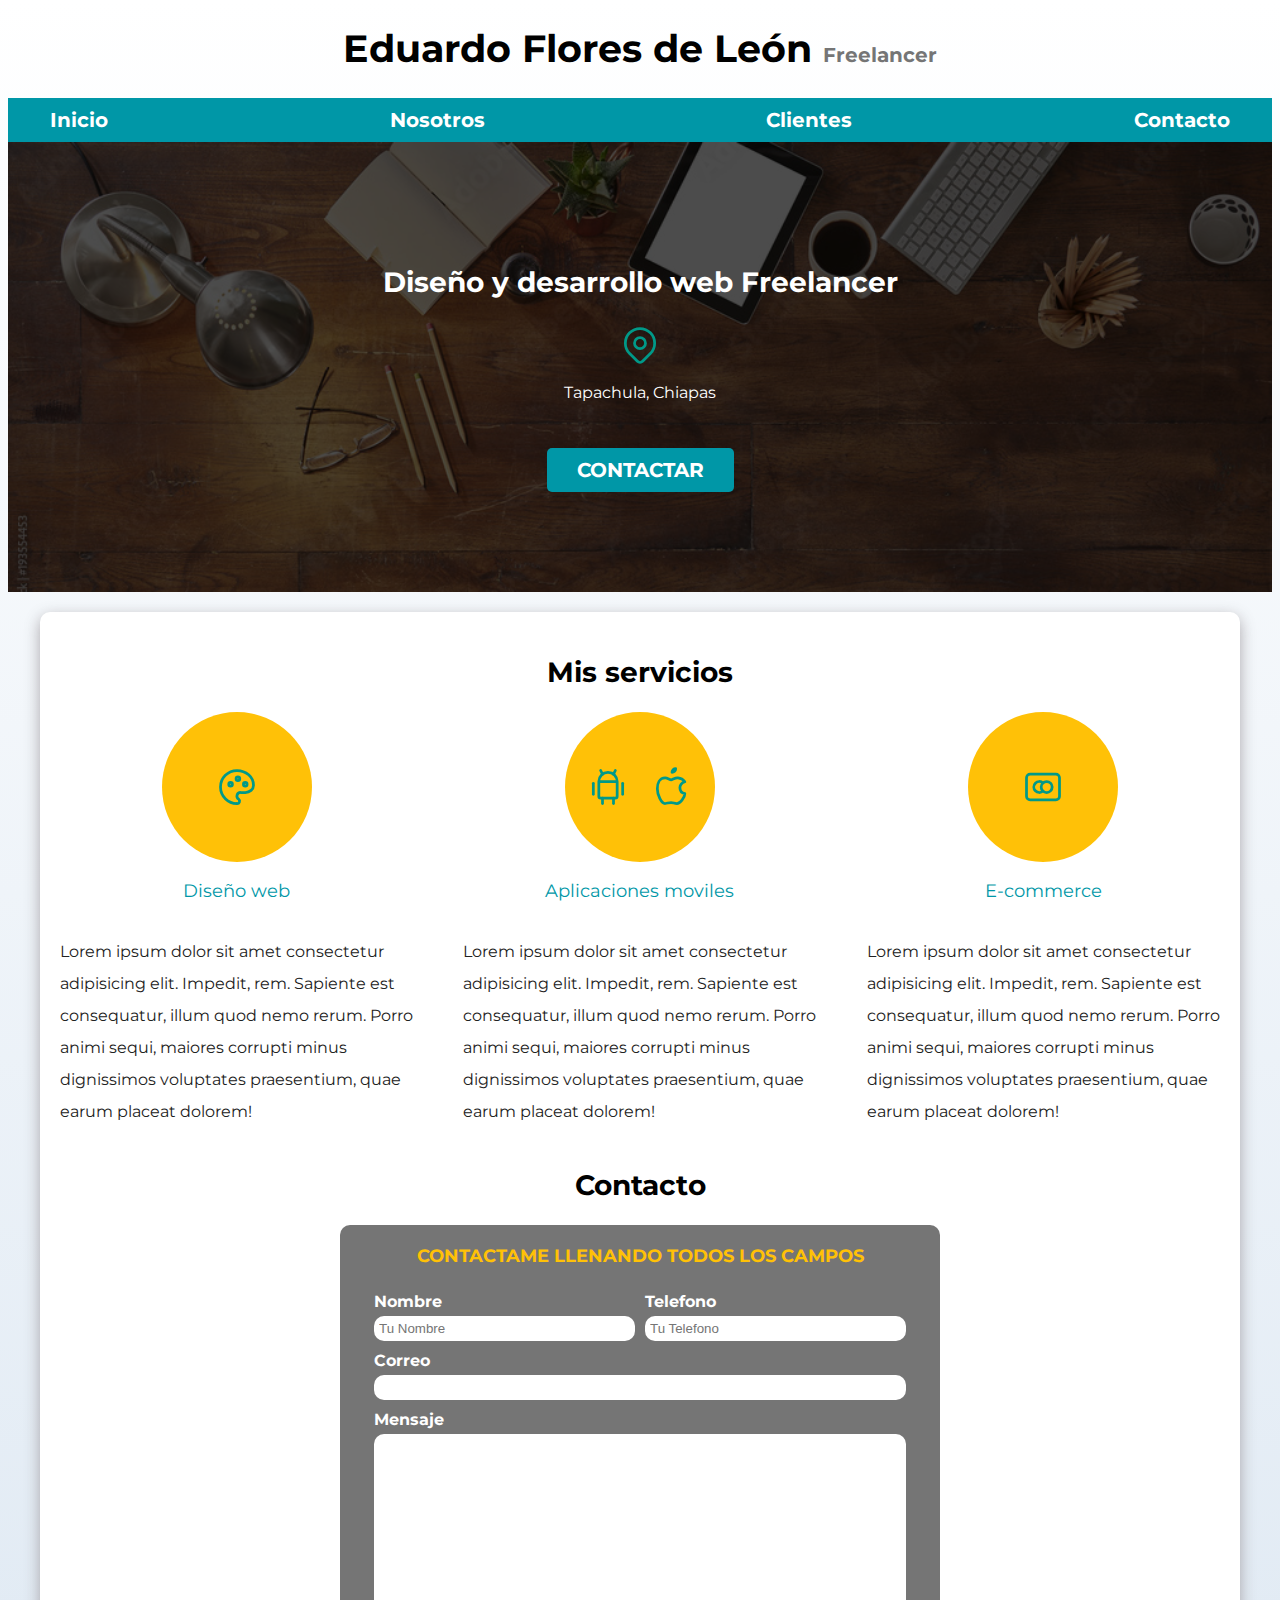
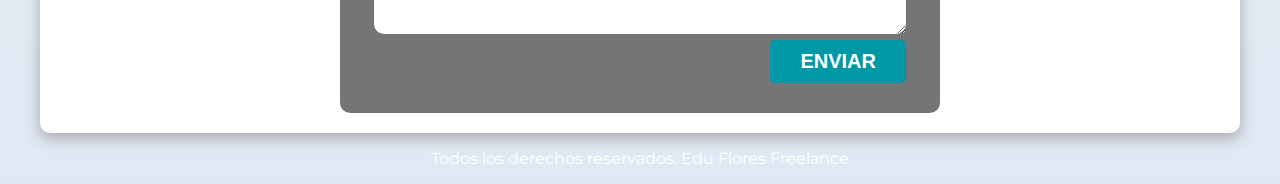
<file: index.html>
<!DOCTYPE html>
<html lang="es">

<head>
    <meta charset="UTF-8" />
    <meta name="viewport" content="width=device-width, initial-scale=1.0" />
    <title>Diseñador Freelancer</title>
    <link href="https://fonts.googleapis.com/css2?family=Montserrat:ital,wght@0,100..900;1,100..900&display=swap"
        rel="stylesheet" />
    <link rel="preload" href="css/styles.css" as="style" />
    <link rel="stylesheet" href="css/styles.css" />
</head>

<body>
    <header>
        <h1 class="titulo">Eduardo Flores de León <span>Freelancer</span></h1>
    </header>

    <div class="nav-bg">
        <nav class="navegación-principal contenedor">
            <a href="#">Inicio</a>
            <a href="nosotros.html">Nosotros</a>
            <a href="#">Clientes</a>
            <a href="#">Contacto</a>
        </nav>
    </div>

    <section class="hero">
        <div class="contenido-hero">
            <h2>Diseño y desarrollo web <span>Freelancer</span></h2>
            <img src="img/map.svg" alt="" />
            <p>Tapachula, Chiapas</p>
            <a class="boton" href="#">Contactar</a>
        </div>
    </section>

    <main class="contenedor sombra">
        <h2>Mis servicios</h2>

        <div class="servicios">
            <section class="servicio">
                <div class="iconos">
                    <img src="img/diseño.svg" alt="" />
                </div>
                <h3>Diseño web</h3>
                <p>
                    Lorem ipsum dolor sit amet consectetur adipisicing elit. Impedit,
                    rem. Sapiente est consequatur, illum quod nemo rerum. Porro animi
                    sequi, maiores corrupti minus dignissimos voluptates praesentium,
                    quae earum placeat dolorem!
                </p>
            </section>

            <section class="servicio">
                <div class="iconos">
                    <img src="img/android.svg" alt="" />
                    <img src="img/ios.svg" alt="" />
                </div>
                <h3>Aplicaciones moviles</h3>
                <p>
                    Lorem ipsum dolor sit amet consectetur adipisicing elit. Impedit,
                    rem. Sapiente est consequatur, illum quod nemo rerum. Porro animi
                    sequi, maiores corrupti minus dignissimos voluptates praesentium,
                    quae earum placeat dolorem!
                </p>
            </section>

            <section class="servicio">
                <div class="iconos">
                    <img src="img/ecommerce.svg" alt="" />
                </div>
                <h3>E-commerce</h3>
                <p>
                    Lorem ipsum dolor sit amet consectetur adipisicing elit. Impedit,
                    rem. Sapiente est consequatur, illum quod nemo rerum. Porro animi
                    sequi, maiores corrupti minus dignissimos voluptates praesentium,
                    quae earum placeat dolorem!
                </p>
            </section>
        </div>

        <section>
            <h2>Contacto</h2>

            <form class="formulario">
                <fieldset>
                    <legend>Contactame llenando todos los campos</legend>
                    <div class="contenedor-campos">
                        <div class="campo">
                            <label>Nombre</label>
                            <input class="input-text" type="text" placeholder="Tu Nombre" />
                        </div>

                        <div class="campo">
                            <label>Telefono</label>
                            <input class="input-text" type="tel" placeholder="Tu Telefono" />
                        </div>

                        <div class="campo">
                            <label>Correo</label>
                            <input class="input-text" type="email" />
                        </div>

                        <div class="campo">
                            <label>Mensaje</label>
                            <textarea class="input-text"> </textarea>
                        </div>
                    </div>

                    <div class="alinear-derecha flex">
                        <input class="boton w-100" type="submit" value="Enviar" />
                    </div>
                </fieldset>
            </form>
        </section>
    </main>

    <footer class="footer">
        <p>Todos los derechos reservados. Edu Flores Freelance</p>
    </footer>
</body>

</html>
</file>
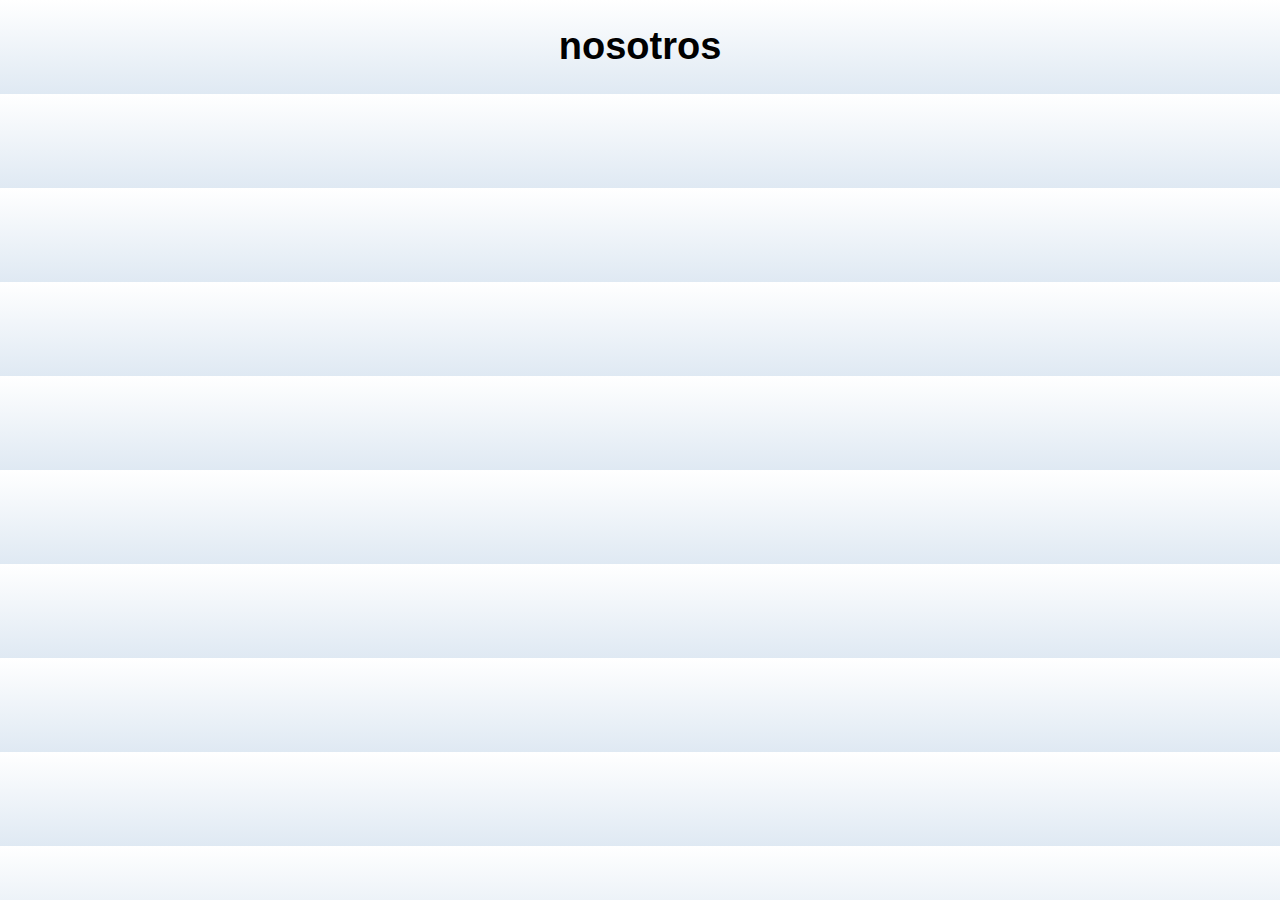
<file: nosotros.html>
<!DOCTYPE html>
<html lang="en">
<head>
    <meta charset="UTF-8">
    <meta name="viewport" content="width=device-width, initial-scale=1.0">
    <link rel="stylesheet" href="css/styles.css">
    <title>Document</title>
</head>
<body>
    <h1>nosotros</h1>
</body>
</html>
</file>
<file: css/styles.css>
:root{
    --blanco:#FFFFFF;
    --nigga:#212121;
    --primario:#FFC107;
    --secundario:#0097A7;
    --gris:#757575; 
}

html{
    font-size: 62.5%;
    box-sizing: border-box;
    scroll-snap-type: y mandatory;
}

*, *:before, *:after{
    box-sizing: inherit;
}

body{
    font-size: 16px;
    font-family: "Montserrat", sans-serif;
    background-image: linear-gradient(to top, #dfe9f3 0%, var(--blanco) 100%);
}

h1{
    font-size: 3.8rem; /* 1rem=10px*/
}
h2{
    font-size: 2.8rem; /* 1rem=10px*/
}

h3{
    font-size: 1.8rem; /* 1rem=10px*/
    color: var(--secundario);
    font-weight: 400;
}

h1,h2,h3{
    text-align: center;
}

.sombra{
    -webkit-box-shadow: 0px 5px 15px 0px rgba(158,153,158,0.85);
    -moz-box-shadow: 0px 5px 15px 0px rgba(158,153,158,0.85);
    box-shadow: 0px 5px 15px 0px rgba(158,153,158,0.85);
    background-color: var(--blanco);
    padding: 2rem;
    border-radius: 1rem;
}

.titulo span{
    font-size: 2rem;
    color: var(--gris);
}

.contenedor{
    max-width: 120rem;
    margin: 0 auto;
}

.contenedor p{
    color: var(--nigga);
}

.nav-bg{
    background-color: var(--secundario);
}


.contenedor, .navegación-principal, .formulario{
    scroll-snap-align: center;
    scroll-snap-stop: always;
}


.navegación-principal{
    display: flex;
    flex-direction: column;
    
    
}

@media (min-width: 768px){
    .navegación-principal{
        flex-direction: row;
        justify-content: space-between;
    }
}

.navegación-principal a{
    display: block;
    text-align: center;
    color: var(--blanco);
    text-decoration: none;
    font-size: 2rem;
    font-weight: bold;
    padding: 1rem;
}

.navegación-principal a:hover{
    background-color: var(--primario);
    color: var(--nigga);
}

.hero{
    background-image: url(../img/hero.jpg);
    background-repeat: no-repeat;
    background-size: cover;
    height: 450px;
    position: relative;
    margin-bottom: 2rem;
}

.contenido-hero{
position: absolute;
background-color: rgba(0, 0, 0, 0.7);
width: 100%;
height: 100%;
/* este codigo sirve para centrar el contenido de headings tanto vertical y horitzontal*/
display: flex;
flex-direction: column;
align-items: center;
justify-content: center;
}

.contenido-hero h2, p{
    color: var(--blanco);
}

.boton{
    background-color: var(--secundario);
    color: var(--blanco);
    padding: 1rem 3rem;
    margin-top: 3rem;
    font-size: 2rem;
    text-decoration: none;
    text-transform: uppercase;
    font-weight: bold;
    border-radius: .5rem;
    width: 90%;
    text-align: center;
    border: none;
}

.w-100{
    width: 100%; 
}

.alinear-derecha{
    justify-content: end;
}

.flex{
    display: flex;
    
}

@media (min-width: 768px){
    .w-100{
        width: auto;
    }
}

.boton:hover{
    cursor: pointer; 
}

@media (min-width: 520px){
    .boton{
        width: auto;

    }    
}

/*.servicios{
    display: grid;
    grid-template-columns: repeat(3, 1fr);
}
*/
@media (min-width: 768px){
    .servicios{
    display: grid;
    grid-template-columns: repeat(3, 1fr);
    column-gap: 5rem;
    }
}

.servicio{
    display: flex;
    flex-direction: column;
    align-items: center;
}

.servicio h3{

}

.servicios .iconos{
    height: 15rem;
    width: 15rem;
    background-color: var(--primario);
    border-radius: 50%;
    display: flex;
    justify-content: space-evenly;
    align-items: center;
}

.servicio p{
    line-height: 2;
}

.formulario{
    background-color: var(--gris);
    width: min(60rem, 100%);
    margin: 0 auto;
    padding: 2rem;
    border-radius: 1rem;
}

.formulario fieldset{
    border: none;
}

.formulario legend{
    text-align: center;
    font-size: 1.8rem;
    text-transform: uppercase;
    font-weight: bold;
    margin-bottom: 2rem;
    color: var(--primario);
}


@media (min-width: 768px){
    .contenedor-campos{
        display: grid;
        grid-template-columns: repeat(2,1fr);
        grid-template-rows: auto auto 20rem;
        column-gap: 1rem;
    }

    .campo:nth-child(3),
    .campo:nth-child(4){
        grid-column: 1/3;
    }
}


.campo{
    margin-bottom: 1rem
}

.campo label{
    color: var(--blanco);
    font-weight: bold;
    margin-bottom: .5rem;
    display: block;
}

.input-text{
    width: 100%;
    border: none;
    border-radius: 1rem;
    padding: 0.5rem;
}

.campo textarea{
    height: 20rem;
}

.footer{
    text-align: center;
}
</file>
